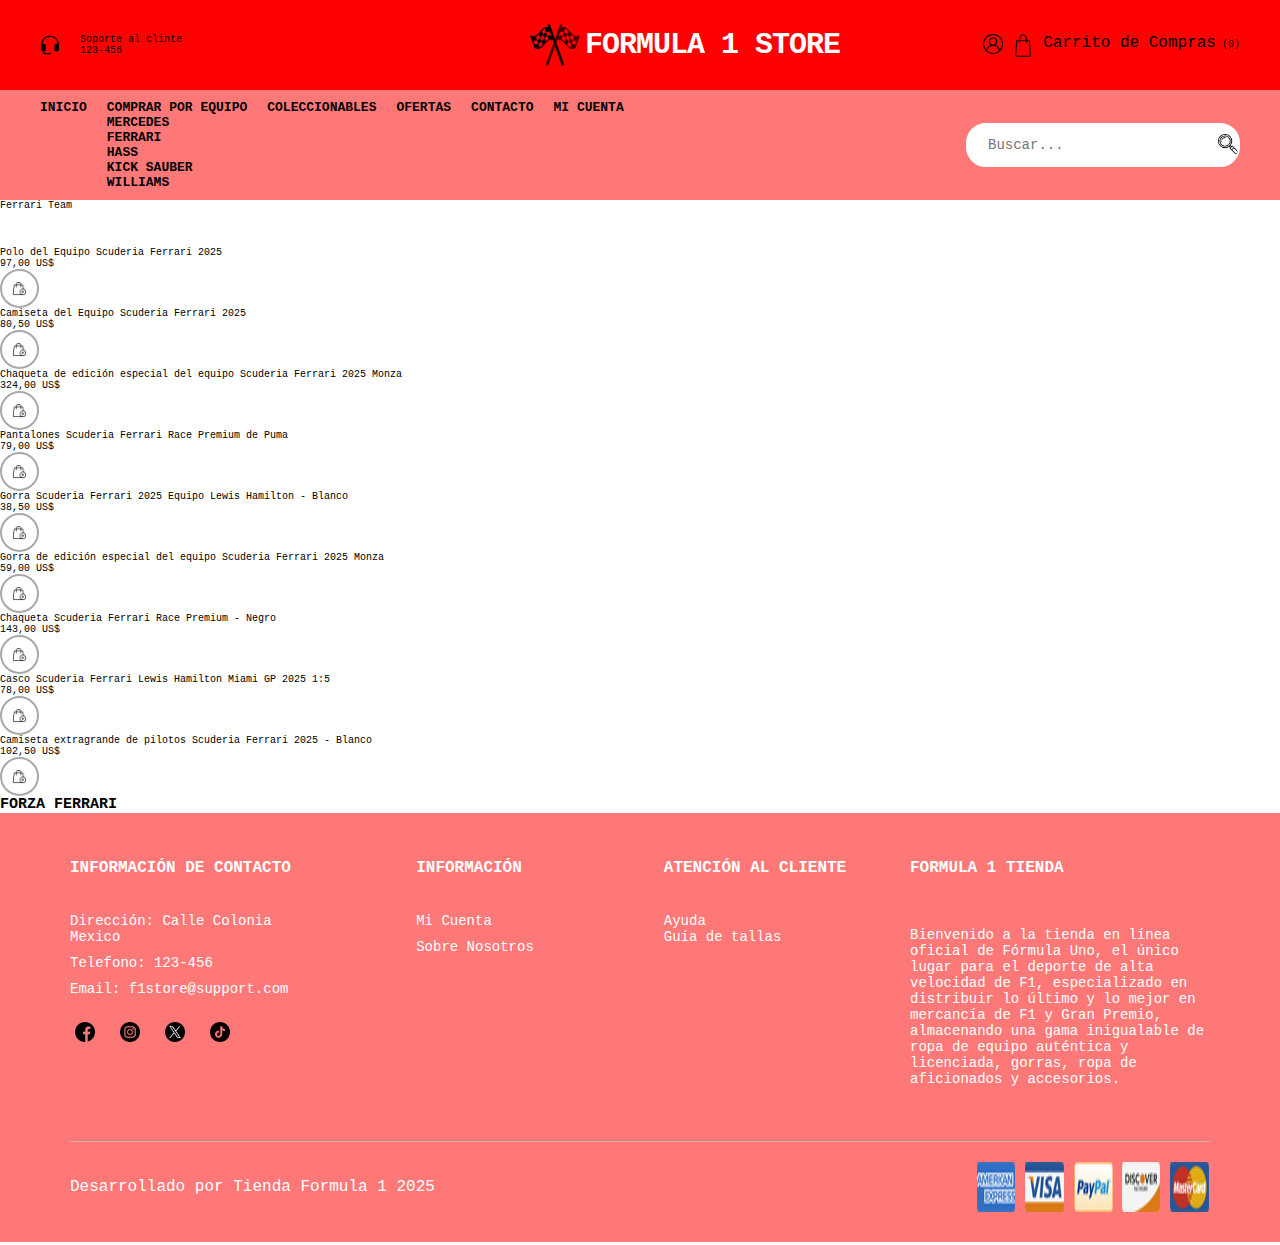
<file: FerrariTeam.html>
<!DOCTYPE html>
<html>
<head>
    <meta charset="UTF-8">
    <meta name="viewport" content="width=device-width, initial-scale=1.0">
    <title>Mercancía Ferrari</title>
    <link rel="stylesheet" href="style.css"/>
    <link rel="icon" type="image/x-icon" href="img/volante.png">
</head>
    <body>
        <header>
            <div class="container-hero">
                <div class="container hero">
                    <div class="customer-support">
                         <img src="img/suport.png" class="logo-user" alt="Logo Soporte">
                        <div class="content-customer-support">
                            <span class="text">Soporte al clinte</span>
                            <span class="number">123-456</span>
                        </div>
                    </div>
                    <div class="container-logo">
                        <img src="img/flagle.png" class="logo" alt="Logo Tienda F1">
                        <h1 class="logo"><a>Formula 1 Store</a></h1>
                    </div>

                    <div class="container-user">
                        <a href="iniciarSesion.html">
                            <img src="img/user.png" class="logo-user" alt="Logo User">
                        </a>
                        <img src="img/bag.png" class="logo-user" alt="Logo Cart">
                        <div class="content-shopping-cart">
                            <span class="text">Carrito de Compras</span>
                            <span class="number">(0)</span>
                        </div>
                    </div>
                </div>
            </div>

            <div class="container-navbar">
                <nav class="navbar container">
                    <img src="img/barsM.png" class="logo-menu" alt="Logo Menu" width="15" height="auto">
                    <ul class="menu">
                        <li><a href="index.html">Inicio</a></li>
                        <li class="dropdown"><a href="#">Comprar por Equipo</a>
                             <ul class="dropdown-content">
                                <li><a href="#">Mercedes</a></li>
                                <li><a href="FerrariTeam.html">Ferrari</a></li>
                                <li><a href="#">Hass</a></li>
                                <li><a href="#">Kick Sauber</a></li>
                                <li><a href="#">Williams</a></li>
                            </ul>
                        </li>
                        <li><a href="#">Coleccionables</a></li>
                        <li><a href="#">Ofertas</a></li>
                        <li><a href="#">Contacto</a></li>
                        <li><a href="iniciarSesion.html">Mi Cuenta</a></li>
                    </ul>
                    <form class="search-form">
                        <input type="search" placeholder="Buscar..."/>
                        <button class="btn-search">
                            <img src="img/search.png" class="logo-user" alt="Logo Search">
                        </button>
                    </form>
                </nav>
            </div>
        </header>

        <!--Imagen Banner del equipo-->
        <div class="hero-banner">
            <div class="hero-content">
                <div class="hero-text-box">
                    <div class="team-text">Ferrari Team</div>
                </div>
            </div>
        </div>

        <main class="main-container"> 
            <section class="product-grid-area">
                <p style="font-size: 12px; margin-bottom: 10px;">Elementos 9</p>
                <div class="product-grid">
                
                    <article class="product-card">
                    <div class="product-image product-image1"></div>
                    <div class="product-name">Polo del Equipo Scuderia Ferrari 2025</div>
                    <div class="product-price">97,00 US$</div>
                    <span class="add-cart">
                        <img src="img/add-to-cart.png" class="logo-elements" alt="Logo Add">
                    </span>
                    </article>

                    <article class="product-card">
                    <div class="product-image product-image2"></div>
                    <div class="product-name">Camiseta del Equipo Scuderia Ferrari 2025</div>
                    <div class="product-price">80,50 US$</div>
                    <span class="add-cart">
                        <img src="img/add-to-cart.png" class="logo-elements" alt="Logo Add">
                    </span>
                    </article>
                
                    <article class="product-card">
                    <div class="product-image product-image3"></div>
                    <div class="product-name">Chaqueta de edición especial del equipo Scuderia Ferrari 2025 Monza</div>
                    <div class="product-price">324,00 US$</div>
                    <span class="add-cart">
                        <img src="img/add-to-cart.png" class="logo-elements" alt="Logo Add">
                    </span>
                    </article>

                    <article class="product-card">
                    <div class="product-image product-image4"></div>
                    <div class="product-name">Pantalones Scuderia Ferrari Race Premium de Puma</div>
                    <div class="product-price">79,00 US$</div>
                    <span class="add-cart">
                        <img src="img/add-to-cart.png" class="logo-elements" alt="Logo Add">
                    </span>
                    </article>

                    <article class="product-card">
                    <div class="product-image product-image5"></div>
                    <div class="product-name">Gorra Scuderia Ferrari 2025 Equipo Lewis Hamilton - Blanco</div>
                    <div class="product-price">38,50 US$</div>
                    <span class="add-cart">
                        <img src="img/add-to-cart.png" class="logo-elements" alt="Logo Add">
                    </span>
                    </article>
                
                    <article class="product-card">
                    <div class="product-image product-image6"></div>
                    <div class="product-name">Gorra de edición especial del equipo Scuderia Ferrari 2025 Monza</div>
                    <div class="product-price">59,00 US$</div>
                    <span class="add-cart">
                        <img src="img/add-to-cart.png" class="logo-elements" alt="Logo Add">
                    </span>
                    </article>

                    <article class="product-card">
                    <div class="product-image product-image7"></div>
                    <div class="product-name">Chaqueta Scuderia Ferrari Race Premium - Negro</div>
                    <div class="product-price">143,00 US$</div>
                    <span class="add-cart">
                        <img src="img/add-to-cart.png" class="logo-elements" alt="Logo Add">
                    </span>
                    </article>

                    <article class="product-card">
                    <div class="product-image product-image8"></div>
                    <div class="product-name">Casco Scuderia Ferrari Lewis Hamilton Miami GP 2025 1:5</div>
                    <div class="product-price">78,00 US$</div>
                    <span class="add-cart">
                        <img src="img/add-to-cart.png" class="logo-elements" alt="Logo Add">
                    </span>
                    </article>
                
                    <article class="product-card">
                        <div class="product-image product-image9"></div>
                        <div class="product-name">Camiseta extragrande de pilotos Scuderia Ferrari 2025 - Blanco</div>
                        <div class="product-price">102,50 US$</div>
                        <span class="add-cart">
                            <img src="img/add-to-cart.png" class="logo-elements" alt="Logo Add">
                        </span>
                    </article>
                </div>
                <section class="banner-last">
                    <div class="content-banner-last">
                        <h2>FORZA FERRARI</h2>
                    </div>
                </section>
            </section>
            
        </main>

        <footer class="footer">
            <div class="container container-footer">
                <div class="menu-footer">
                    <div class="contact-info">
                        <p class="title-footer">Información de Contacto</p>
                        <ul>
                            <li>Dirección: Calle Colonia Mexico</li>
                            <li>Telefono: 123-456</li>
                            <li>Email: f1store@support.com</li>
                        </ul>
                        <div class="social-icons">
                            <span class="face"><img src="img/facebook.png" class="logo-contac" alt="Logo facebook"></span>
                            <span class="insta"><img src="img/instagram.png" class="logo-contac" alt="Logo instagram"></span>
                            <span class="twitter"><img src="img/twitter.png" class="logo-contac" alt="Logo twitter"></span>
                            <span class="tiktok"><img src="img/tiktok.png" class="logo-contac" alt="Logo tiktok"></span>
                        </div>
                    </div>
                    <div class="information">
                        <p class="title-footer">Información</p>
                        <ul>
                            <li><a href="iniciarSesion.html">Mi Cuenta</a></li>
							<li><a href="SobreNosotros.html">Sobre Nosotros</a></li>
                        </ul>
                    </div>
                    <div class="customer-service">
						<p class="title-footer">Atención al Cliente</p>
						<ul>
							<li><a href="#">Ayuda</a></li>
							<li><a href="#">Guía de tallas</a></li>
						</ul>
					</div>
                    <div class="newsletter">
						<p class="title-footer">Formula 1 Tienda</p>

						<div class="content">
							<p>
								Bienvenido a la tienda en línea oficial de Fórmula Uno, el único lugar para el 
                                deporte de alta velocidad de F1, especializado en distribuir lo último y lo mejor 
                                en mercancía de F1 y Gran Premio, almacenando una gama inigualable de ropa de equipo 
                                auténtica y licenciada, gorras, ropa de aficionados y accesorios. 
							</p>
						</div>
					</div> 
                </div>
                <div class="copyright">
					<p>
						Desarrollado por Tienda Formula 1 2025
					</p>
					<img src="img/payment.png" alt="Pagos">
				</div>
            </div>
        </footer>
    </body>
</html>
</file>
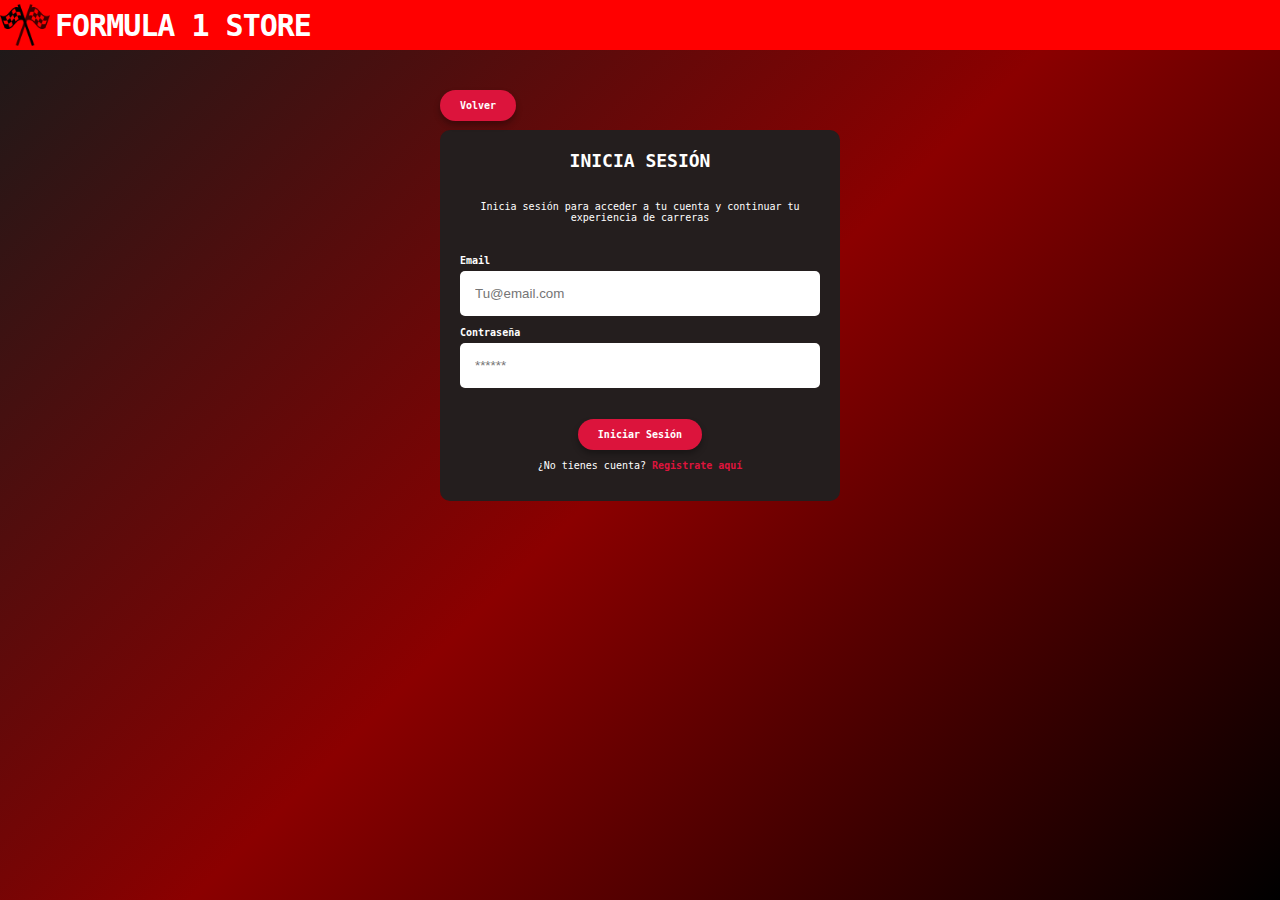
<file: iniciarSesion.html>
<!DOCTYPE html>
<html lang="en">
<head>
    <meta charset="UTF-8">
    <meta name="viewport" content="width=device-width, initial-scale=1.0">
    <title>Registro</title>
    <link rel="stylesheet" href="style.css"/>
</head>
<body>
    
    <body class="body-formulario">
    <header>
        <div class="container-hero">
                
                    <div class="container-logo">
                        <img src="img/flagle.png" class="logo" alt="Logo Tienda F1">
                        <h1 class="logo"><a>Formula 1 Store</a></h1>
                    </div>
                
            </div>

    </header>
    
    <section>
         <div class="contenedor-formulario">
             <a href="index.html" class="btn-volver">Volver</a>
            <form class="formulario">
            <fieldset>
                <legend>Inicia Sesión</legend>
                <p class="text-muted-foreground" style="text-align: center;">Inicia sesión para acceder a tu cuenta y continuar tu experiencia de carreras</p>
                <br>
                <br>
                <div class="campo">
                    
                    <label>Email</label>
                    <input class="input-text" type="email" placeholder="Tu@email.com">
                    <br><br>
                    <label>Contraseña</label>
                    <input class="input-text" type="password" placeholder="******">
                    
                    <br><br>
                    
                    
                    <div class="contenedor-boton">
                        <a href="index.html" class="btn-crearCuenta">Iniciar Sesión</a>
                    </div>
                    
                   
                    <p class="text-muted-foreground" style="text-align: center;">
                        ¿No tienes cuenta? <a href="registro.html">Registrate aquí</a>
                    </p>
                </div>
             </fieldset>
            </form>
         </div>
    </section>
</body>
</html>
</file>
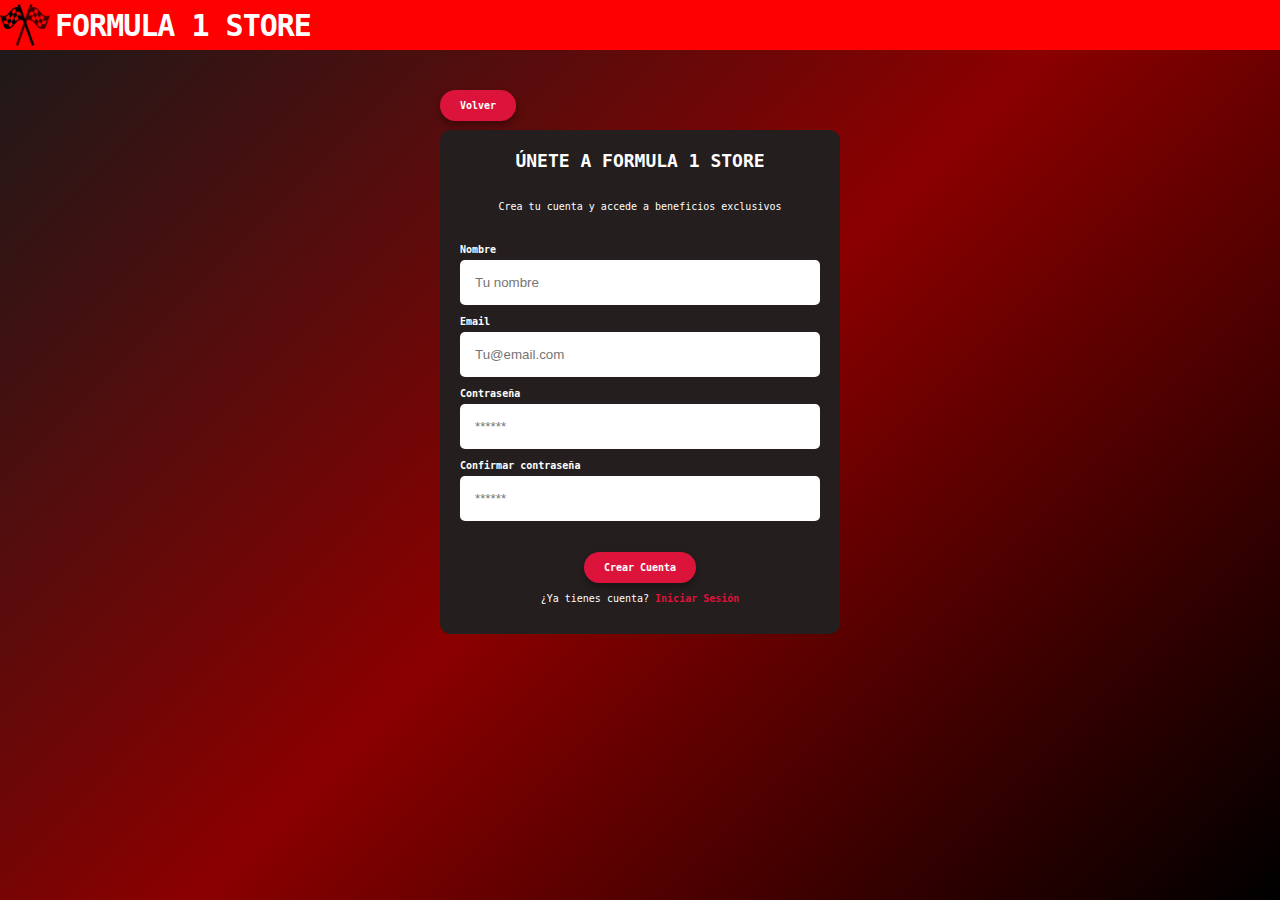
<file: registro.html>
<!DOCTYPE html>
<html lang="en">
<head>
    <meta charset="UTF-8">
    <meta name="viewport" content="width=device-width, initial-scale=1.0">
    <title>Registro</title>
    <link rel="stylesheet" href="style.css"/>
</head>
<body class="body-formulario">
    <header>
        <div class="container-hero">
                
                    <div class="container-logo">
                        <img src="img/flagle.png" class="logo" alt="Logo Tienda F1">
                        <h1 class="logo"><a>Formula 1 Store</a></h1>
                    </div>
                
            </div>

    </header>
    
    
    <section>
         <div class="contenedor-formulario">
             <a href="index.html" class="btn-volver">Volver</a>
            <form class="formulario">
            <fieldset>
                <legend>ÚNETE A Formula 1 Store</legend>
                <p class="text-muted-foreground" style="text-align: center;">Crea tu cuenta y accede a beneficios exclusivos</p>
                <br>
                <br>
                <div class="campo">
                    <label>Nombre </label>
                    <input class="input-text" type="text" placeholder="Tu nombre">
                    <br><br>
                    <label>Email</label>
                    <input class="input-text" type="email" placeholder="Tu@email.com">
                    <br><br>
                    <label>Contraseña</label>
                    <input class="input-text" type="password" placeholder="******">
                    <br><br>
                    <label>Confirmar contraseña</label>
                    <input class="input-text" type="password" placeholder="******">
                    <br><br>
                    
                    <!-- Botón Crear Cuenta -->
                    <div class="contenedor-boton">
                        <a href="index.html" class="btn-crearCuenta">Crear Cuenta</a>
                    </div>
                    
                    <!-- Párrafo de iniciar sesión -->
                    <p class="text-muted-foreground" style="text-align: center;">
                        ¿Ya tienes cuenta? <a href="iniciarSesion.html">Iniciar Sesión</a>
                    </p>
                </div>
             </fieldset>
            </form>
         </div>
    </section>
    
</body>
</html>
</file>
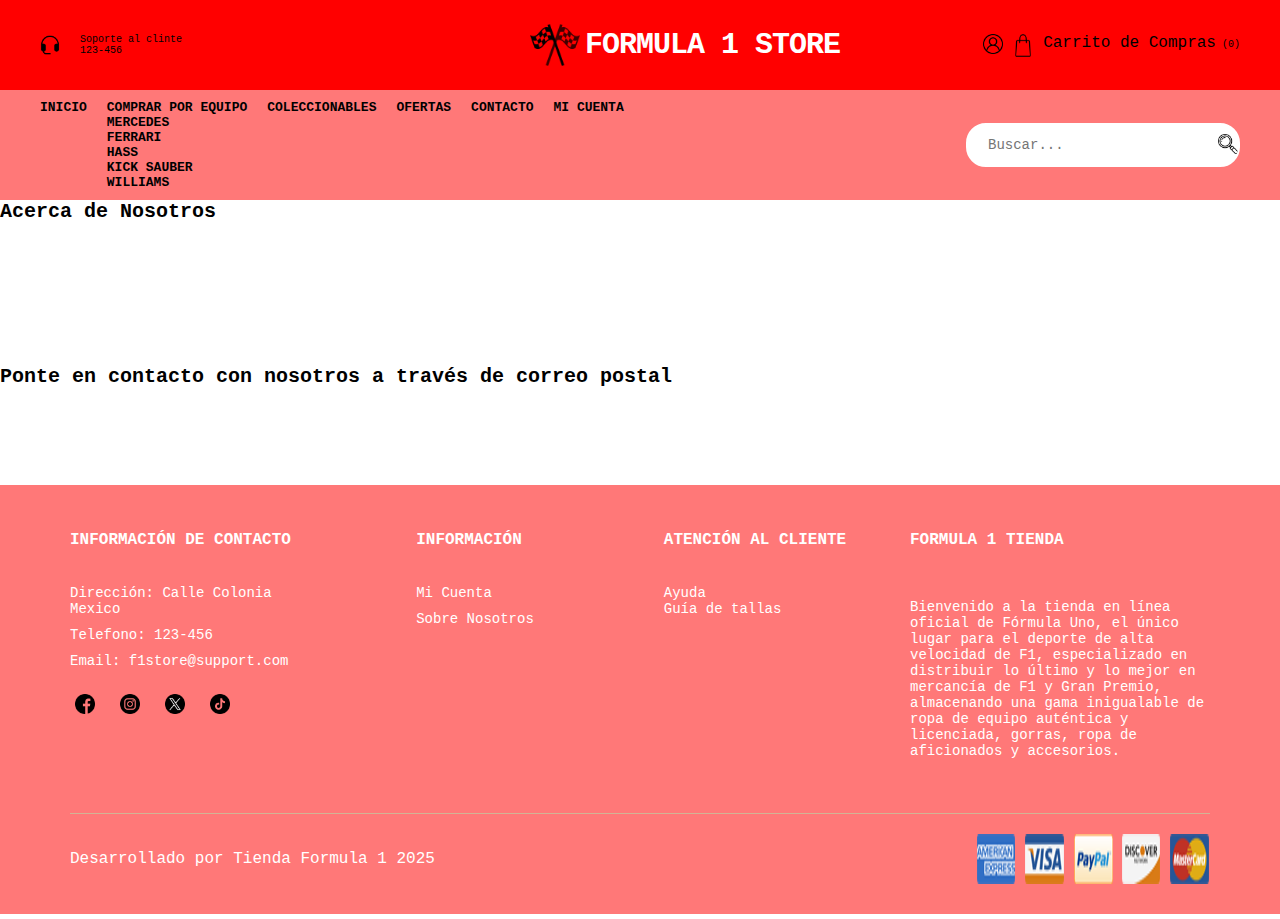
<file: SobreNosotros.html>
<!DOCTYPE html>
<html>
<head>
    <meta charset="UTF-8">
    <meta name="viewport" content="width=device-width, initial-scale=1.0">
    <title>Acerca de Nosotros</title>
    <link rel="stylesheet" href="style.css"/>
    <link rel="icon" type="image/x-icon" href="img/volante.png">
</head>
    <body>
        <header>
            <div class="container-hero">
                <div class="container hero">
                    <div class="customer-support">
                         <img src="img/suport.png" class="logo-user" alt="Logo Soporte">
                        <div class="content-customer-support">
                            <span class="text">Soporte al clinte</span>
                            <span class="number">123-456</span>
                        </div>
                    </div>
                    <div class="container-logo">
                        <img src="img/flagle.png" class="logo" alt="Logo Tienda F1">
                        <h1 class="logo"><a>Formula 1 Store</a></h1>
                    </div>

                    <div class="container-user">
                        <a href="iniciarSesion.html">
                            <img src="img/user.png" class="logo-user" alt="Logo User">
                        </a>
                        <img src="img/bag.png" class="logo-user" alt="Logo Cart">
                        <div class="content-shopping-cart">
                            <span class="text">Carrito de Compras</span>
                            <span class="number">(0)</span>
                        </div>
                    </div>
                </div>
            </div>

            <div class="container-navbar">
                <nav class="navbar container">
                    <img src="img/barsM.png" class="logo-menu" alt="Logo Menu" width="15" height="auto">
                    <ul class="menu">
                        <li><a href="index.html">Inicio</a></li>
                        <li class="dropdown"><a href="#">Comprar por Equipo</a>
                             <ul class="dropdown-content">
                                <li><a href="#">Mercedes</a></li>
                                <li><a href="FerrariTeam.html">Ferrari</a></li>
                                <li><a href="#">Hass</a></li>
                                <li><a href="#">Kick Sauber</a></li>
                                <li><a href="#">Williams</a></li>
                            </ul>
                        </li>
                        <li><a href="#">Coleccionables</a></li>
                        <li><a href="#">Ofertas</a></li>
                        <li><a href="#">Contacto</a></li>
                        <li><a href="#">Mi Cuenta</a></li>
                    </ul>
                    <form class="search-form">
                        <input type="search" placeholder="Buscar..."/>
                        <button class="btn-search">
                            <img src="img/search.png" class="logo-user" alt="Logo Search">
                        </button>
                    </form>
                </nav>
            </div>
        </header>
        <main class="content-about-us"> 
            <section class="about-us">
                <div class="content-about-us">
                    <h1 class ="title">Acerca de Nosotros</h1>
					    		<p>
						    		La administración de nuestra web se encuentra a cargo de Fanatics (International) Ltd.
                                    Como líder global en merchandising deportivo oficial, Fanatics ofrece sus servicios en más de 180 países. Tiene tiendas en más de 12 idiomas de muchos de los equipos y ligas más famosas del mundo. Y cuenta con un servicio de atención al cliente en 11 idiomas. En febrero de 2016, Fanatics expandió el alcance del mercado en licencias deportivas gracias a la adquisición de Kitbag, empresa internacional con sede en Reino Unido, especializada en la venta internacional online de material deportivo. Actualmente, Kitbag apoya y complementa las fructuosas operaciones que, desde EEUU, están centradas en establecer sólidas relaciones con grandes equipos y organizaciones deportivas alrededor del mundo.
                                    Desde su base en Manchester, bastión deportivo del Reino Unido, Fanatics ofrece sus servicios y soluciones desde el principio hasta el final del proceso a casi 30 socios de diferentes deportes a escala internacional. Fanatics destaca por sus relaciones con organizaciones mundialmente conocidas como La Liga, la Premier League, la Bundesliga, Ligue 1 y el SPL, además de representar a las grandes ligas de EEUU, al golf, rugby, Fórmula 1 y tenis.
                                    A nivel internacional, Fanatics ejerce su liderazgo en la gestión de diferentes eventos, siendo proveedor de merchandising para diferentes acontecimientos además de tiendas físicas. Destaca igualmente por su experiencia en los principales estadios de rugby, fútbol y golf. El servicio de infraestructura y compromiso de Fanatics también se han expandido a nivel internacional, integrándose con sus ya establecidas soluciones de marketing y tecnología, usadas tradicionalmente por Fanatics y sus socios en EEUU y ayudando a Fanatics a extender su pericia y experiencia a escala global.
                                    Fanatics gestiona F1 Store™ en Formula1.com con licencia.
							    </p>
                    <h1 class ="title"><br>Ponte en contacto con nosotros a través de correo postal</h1>
					    		<p>
						    		También puedes escribir a nuestro equipo cuando lo necesites a la siguiente dirección postal:
                                    <br>
                                    F1 Store<br>
                                    c/o Fanatics International<br>
                                    Touchet Hall Road<br>
                                    Middleton<br>
                                    Manchester<br>
                                    M24 2FL
							    </p>
			    </div>
            </section>
        </main>
        <footer class="footer">
            <div class="container container-footer">
                <div class="menu-footer">
                    <div class="contact-info">
                        <p class="title-footer">Información de Contacto</p>
                        <ul>
                            <li>Dirección: Calle Colonia Mexico</li>
                            <li>Telefono: 123-456</li>
                            <li>Email: f1store@support.com</li>
                        </ul>
                        <div class="social-icons">
                            <span class="face"><img src="img/facebook.png" class="logo-contac" alt="Logo facebook"></span>
                            <span class="insta"><img src="img/instagram.png" class="logo-contac" alt="Logo instagram"></span>
                            <span class="twitter"><img src="img/twitter.png" class="logo-contac" alt="Logo twitter"></span>
                            <span class="tiktok"><img src="img/tiktok.png" class="logo-contac" alt="Logo tiktok"></span>
                        </div>
                    </div>
                    <div class="information">
                        <p class="title-footer">Información</p>
                        <ul>
                            <li><a href="iniciarSesion.html">Mi Cuenta</a></li>
							<li><a href="SobreNosotros.html">Sobre Nosotros</a></li>
                        </ul>
                    </div>
                    <div class="customer-service">
						<p class="title-footer">Atención al Cliente</p>
						<ul>
							<li><a href="#">Ayuda</a></li>
							<li><a href="#">Guía de tallas</a></li>
						</ul>
					</div>
                    <div class="newsletter">
						<p class="title-footer">Formula 1 Tienda</p>

						<div class="content">
							<p>
								Bienvenido a la tienda en línea oficial de Fórmula Uno, el único lugar para el 
                                deporte de alta velocidad de F1, especializado en distribuir lo último y lo mejor 
                                en mercancía de F1 y Gran Premio, almacenando una gama inigualable de ropa de equipo 
                                auténtica y licenciada, gorras, ropa de aficionados y accesorios. 
							</p>
						</div>
					</div> 
                </div>
                <div class="copyright">
					<p>
						Desarrollado por Tienda Formula 1 2025
					</p>
					<img src="img/payment.png" alt="Pagos">
				</div>
            </div>
        </footer>
    </body>
</html>
</file>
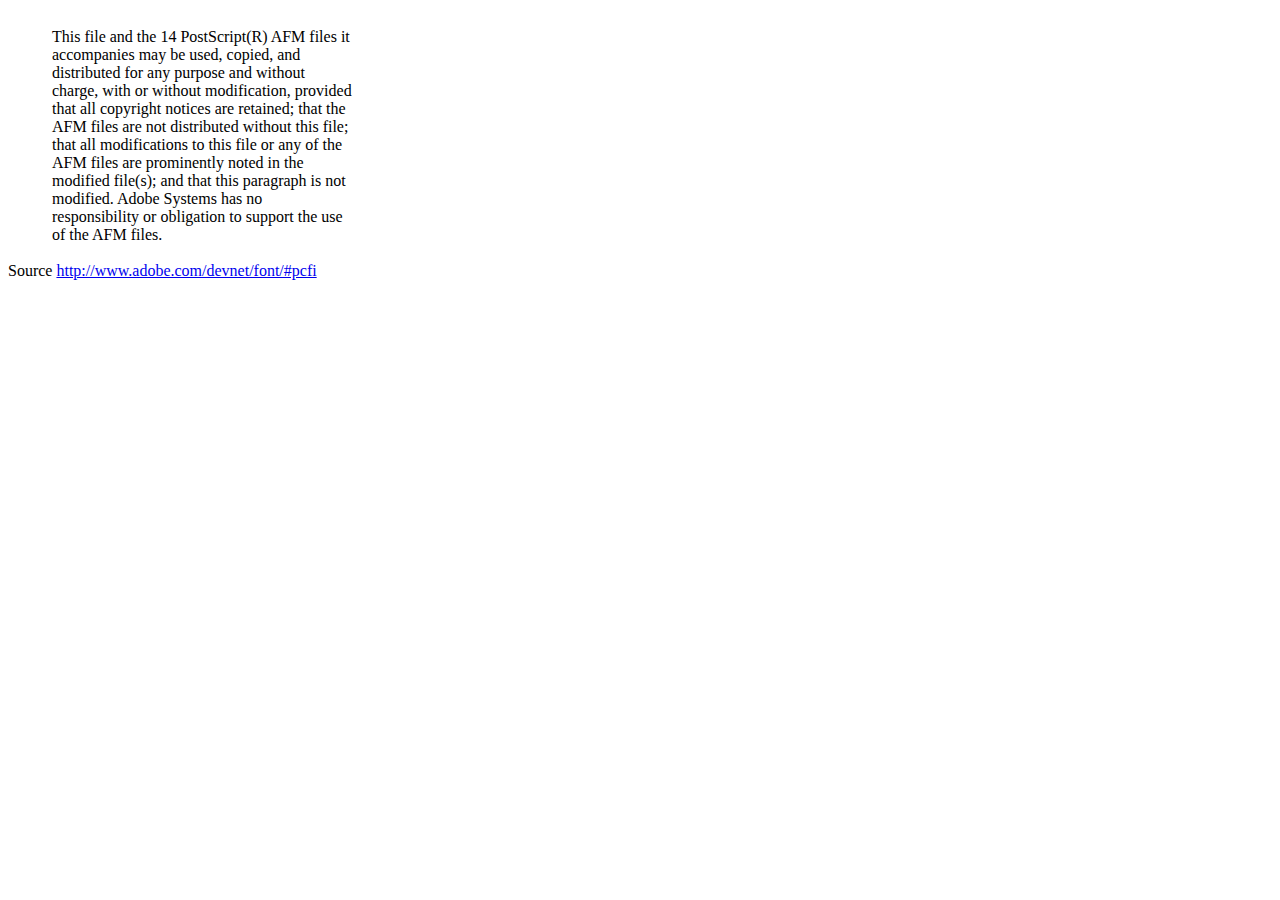
<file: Configuracion/libreria/dompdf/lib/fonts/mustRead.html>
<html>
	<head>
		<meta http-equiv="content-type" content="text/html;charset=iso-8859-1">
		<meta name="generator" content="Adobe GoLive 4">
		<title>Core 14 AFM Files - ReadMe</title>
	</head>
	<body bgcolor="white">
		<font color="white">or</font>
		<table border="0" cellpadding="0" cellspacing="2">
			<tr>
				<td width="40"></td>
				<td width="300">This file and the 14 PostScript(R) AFM files it accompanies may be used, copied, and distributed for any purpose and without charge, with or without modification, provided that all copyright notices are retained; that the AFM files are not distributed without this file; that all modifications to this file or any of the AFM files are prominently noted in the modified file(s); and that this paragraph is not modified. Adobe Systems has no responsibility or obligation to support the use of the AFM files. <font color="white">Col</font></td>
			</tr>
		</table>
		<p>Source <a href="http://www.adobe.com/devnet/font/#pcfi">http://www.adobe.com/devnet/font/#pcfi</a></p>
</body>
</html>
</file>
<file: style.css>
/*Colores*/
:root{
    --primary-color : #FF7878;
    --background-color: #FF0000;
    --dark-color : #000000;
}
html{
    font-size: 62.5%;
    font-family:monospace,Georgia, 'Times New Roman', Times, serif;
}
*{
    margin: 0;
    padding: 0;
    box-sizing: border-box;
}
/*------------------------*/
/*        UTILIDADES      */
/*------------------------*/
.container{
    max-width: 120rem;
    margin: 0 auto;
}

.heading-1{
    text-align: center;
    font-weight: 500;
    font-size: 3rem;
}

/*logo de la bandera*/
.logo {
    width: 50px;
    height: auto;
}


.logo-user{
    width: 20px;
    height: auto;
}

.logo-feature{
    width: 35px;
    height: auto;
}

.logo-elements{
    width: 15px;
    height: auto;
}

/*HEAD*/
.container-hero{
    background-color: var(--background-color);
}

.hero{
    display: flex;
    justify-content: space-between;
    align-items: center;
    padding: 2rem 0;
}

.customer-support{
    display: flex;
    align-items: center;
    gap: 2rem;
}

.content-customer-support{
    display: flex;
    flex-direction: column;
}

.container-logo{
    display: flex;
    align-items: center;
    gap: .5rem;
    white-space: nowrap;
}

.container-logo h1 a{
    text-decoration: none;
    color: white;
    font-size: 3rem;
    text-transform: uppercase;
    letter-spacing: -1px;
}

.container-user{
    display: flex;
    gap: 1rem;
    cursor: pointer;
}
.container-user .text{
    font-size: 1.6rem;
}

.container-navbar{
    background-color: var(--primary-color);
}

.navbar{
    display: flex;
    justify-content: space-between;
    align-items: center;
    padding: 1rem 0;
}

.navbar .logo-menu{
    display: none;
}

.menu{
    display: flex;
    gap: 2rem;
}

.menu li{
    list-style: none;
}

.menu a{
    text-decoration: none;
    font-size: 1.3rem;
    color: var(--dark-color);
    font-weight: 600;
    text-transform: uppercase;
    position: relative;
}

.menu a::after{
    content: '';
    width:1.5rem ;
    height: 3px;
    background-color :rgb(94, 11, 11);
    position: absolute;
    bottom: -3px;
    left: 50%;
    transform: translate(-50%,50%);
    opacity: 0;
    transition: all .3s ease;
} 
/*Cuando pasas el cursor se ilumina en color blanco*/
.menu a:hover::after{
    opacity: 1;
}

.menu a:hover{
    color: white;
}

.search-form{
    position: relative;
    display: flex;
    align-items: center;
    border: 2px solid white;
    border-radius: 2rem;
    background-color: white;
    height: 4.4rem;
    overflow: hidden;
}

.search-form input{
    outline: none;
    font-family: inherit;
    border: none;
    width: 25rem;
    font-size: 1.4rem;
    padding: 0 2rem;
    color: gray;
    cursor: pointer;
}

.search-form input::-webkit-search-cancel-button{
    appearance: none;
}

.btn-search {
    background: none;      /* sin fondo */
    border: none;          /* sin borde */
    outline: none;         /* sin borde azul al hacer clic */
    padding: 0;            /* quita el espacio interno */
    cursor: pointer;       /* cambia el cursor a mano */
}

/*BANNER*/
.banner{
    background-image: linear-gradient(100deg,black,#00000020),url("img/banner2.jpg");
    height: 60rem;
    background-size: cover;
    background-position: center;
}

.content-banner{
    max-width: 90rem;
    margin: 0 auto;
    padding: 25rem 0;
}

.content-banner p{
    color: var(--primary-color);
    font-size: 1.2rem;
    margin-bottom: 1rem;
    font-weight: 500;
}

.content-banner h2{
    color: white;
    font-size: 3.5rem;
    font-weight: 500;
    line-height: 1.2;
}

.content-banner a{
    margin-top: 2rem;
    text-decoration: none;
    color: white;
    background-color: var(--primary-color);
    display: inline-block;
    padding: 1rem 3rem;
    text-transform: uppercase;
    border-radius: 3rem;
}

/*main content*/
.main-content{
    background-color: white;
}

/*features*/

.container-features{
    display: grid;
    grid-template-columns: repeat(4,1fr);
    gap: 3rem;
    padding: 3rem 0;
}

.card-feature{
    display: flex;
    align-items: center;
    justify-content: center;
    gap: 1.5 rem;
    background-color: rgb(192, 140, 140);
    border-radius: 1rem;
    padding: 1.5rem 0;
}

.feature-content{
    display: flex;
    flex-direction: column;
    gap: 0.5rem;
}

.feature-content span{
    font-weight: 700;
    font-size: 1.2rem;
    color: var(--dark-color);
}

.feature-content p{
    color: darkred;
    font-weight: 500;
}

/*colecciones*/
.top-collections{
    display: flex;
    flex-direction: column;
    gap: 2rem;
    margin-bottom: 3rem;
}

.container-collections{
    display: grid;
    grid-template-columns: repeat(3,1fr);
    gap: 3rem;
}

.card-collections{
    height: 20rem;
    display: flex;
    flex-direction: column;
    align-items: center;
    justify-content: center;
    border-radius: 2rem;
    gap: 2rem;
}

.collections-f1{
    background-image: linear-gradient(#00000080,#00000080),url(img/c2.jpg);
    background-size: cover;
    background-position: bottom;
    background-repeat: no-repeat;
}

.collections-team{
    background-image: linear-gradient(#00000080,#00000080),url(img/c3.jpg);
    background-size: cover;
    background-position: center;
    background-repeat: no-repeat;
}

.collections-helmets{
    background-image: linear-gradient(#00000080,#00000080),url(img/c1.jpg);
    background-size: cover;
    background-position:center;
    background-repeat: no-repeat;
}

.card-collections p{
    font-size: 2.5rem;
    color: white;
    text-transform: capitalize;
    position: relative;
    text-align: center;
}

.card-collections p::after{
    content: '';
    width: 2.5rem;
    height: 2px;
    background-color: white;
    position: absolute;
    bottom: -1rem;
    left: 50%;
    transform: translate(-50%,50%);
}

.card-collections span{
    font-size: 1.6rem;
    color: white;
    cursor: pointer;
}

.card-collections span:hover{
    color: var(--primary-color);
}

/*Lanzamientos*/
.latest-releases{
    display: flex;
    flex-direction: column;
    gap: 2rem;
    margin-bottom: 3rem;
}

.latest{
    width: 200px;
    height: auto;
}

.container {
    display: flex;
}

.container-products{
    display: grid;
    grid-template-columns: repeat(auto-fit,minmax(20rem,1fr));
    gap: 3rem;
}

.card-product{
    background-color: lightgray;
    padding: 2rem 3rem;
    border-radius: .5rem;
    cursor: pointer;
    box-shadow: 0 0 .2rem rgba(0, 0, 0, 0.1);
}

.container-img{
    position: relative;
}

.button-group{
    display: flex;
    flex-direction: column;
    gap: 1rem;
    position: absolute;
    top: 0;
    right: -3rem;
    z-index: -1;
}
.content-card-product{
    display: grid;
    justify-items: center;
    grid-template-columns: 1fr 1fr;
    grid-template-rows: repeat(4,min-content);
    row-gap: 1rem;
    transition: all .4s ease;
}

.button-group span{
    border: 1px solid darkgray;
    padding: 0.8rem;
    display: flex;
    align-items: center;
    border-radius: 50%;
    cursor: pointer;
    transition: all .6s ease;
}

.button-group span:hover{
    background-color: var(--primary-color);
}

.card-product:hover .button-group{
    z-index: 0;
    right: -1rem;
}
.content-card-product h3{
    grid-row: 2/3;
    grid-column: 1/-1;
    font-weight: 400;
    font-size: 1.6rem;
    margin-bottom: 1rem;
    cursor: pointer;
}

.content-card-product h3:hover{
    color: var(--primary-color);
}

.add-cart{
    justify-self: start;
    border: 2px solid darkgray;
    padding: 1rem;
    border-radius: 50%;
    cursor: pointer;
    transition: all .4s ease;
    display: flex;
    align-items: center;
    justify-content: center;
}

.add-cart:hover{
    background-color: darkgray;
}

.content-card-product .price{
    justify-self: end;
    align-self:center ;
    font-size: 1.7rem;
    font-weight: 600;
}

/*Imagenes Collage*/
.gallery{
    display: grid;
    grid-template-columns: repeat(4,1fr);
    grid-template-rows: repeat(2,30rem);
    gap: 1.5rem;
    margin-bottom: 3rem;
}

.gallery img{
    width: 100%;
    height: 100%;
    object-fit: cover;
}

.gallery-img-3{
    grid-column: 2/4;
    grid-row: 1/3;
}

.buy-team {
    display: flex;
    flex-direction: column;
    align-items: center;
}

.container-team {
    display: flex;
    justify-content: center; 
    align-items: center;     
    gap: 2rem;               
    flex-wrap: wrap;         
    padding: 2rem 0;
}

.container-img-team {
    flex: 0 1 auto;
}

.team-img {
    width: 120px;      
    height: auto;      
    border-radius: 1rem;
    transition: transform 0.3s ease, box-shadow 0.3s ease;
}

.team-img:hover {
    transform: scale(1.05);
    box-shadow: 0 4px 12px rgba(0, 0, 0, 0.2);
}

.footer{
    background-color: var(--primary-color);  
}

.logo-contac{
    width: 20px;
    height: auto;
}

.container-footer {
	display: flex;
	flex-direction: column;
	gap: 4rem;
	padding: 3rem;
}

.menu-footer {
	display: grid;
	grid-template-columns: repeat(3, 1fr) 30rem;
	gap: 3rem;
	justify-items: center;
}

.title-footer {
	font-weight: 600;
	font-size: 1.6rem;
	text-transform: uppercase;
}

.contact-info,
.information,
.customer-service,
.newsletter {
	display: flex;
	flex-direction: column;
	gap: 2rem;
}

.contact-info ul,
.information ul,
.my-account ul {
	display: flex;
	flex-direction: column;
	gap: 1rem;
}

.contact-info ul li,
.information ul li,
.customer-service ul li {
	list-style: none;
	color: #fff;
	font-size: 1.4rem;
	font-weight: 300;
}

.information ul li a,
.customer-service ul li a {
	text-decoration: none;
	color: #fff;
	font-weight: 300;
}

.information ul li a:hover,
.customer-service ul li a:hover {
	color: var(--dark-color);
}

.social-icons {
	display: flex;
	gap: 1.5rem;
}

.social-icons span {
	border-radius: 50%;
	width: 3rem;
	height: 3rem;

	display: flex;
	align-items: center;
	justify-content: center;
}

.content p {
	font-size: 1.4rem;
	color: #fff;
	font-weight: 300;
}
.copyright {
	display: flex;
	justify-content: space-between;
	padding-top: 2rem;

	border-top: 1px solid #d2b495;
}

.copyright p {
	font-weight: 400;
	font-size: 1.6rem;
}

/* Formulario */

.formulario {
    background-color:#241E1E;
    width: min(40rem,100%); /* Utiliza el valor mas pequeño */
    margin: 0 auto;
    padding: 2rem;
    border-radius: 1rem;
}

.formulario fieldset {
    border:none;
}
.contenedor-formulario {
    position: relative;
    width: min(40rem, 100%);
    margin: 80px auto 0 auto; /* Margen superior para dar espacio al botón */
}

.formulario legend {
    text-align: center;
    font-size: 1.8rem;
    text-transform: uppercase;
    font-weight: 700;
    margin-bottom: 2rem;
    color: #fff;
}

.campo label {
    color:#fff;
    font-weight: bold;
    margin-bottom: .5rem;
    display: block;
}
.input-text {
    width: 100%;
    border: none;
    padding: 1.5rem;
    border-radius: .5rem;
}

p {
    display: block;
    margin-block-start: 1em;
    margin-block-end: 1em;
    margin-inline-start: 0px;
    margin-inline-end: 0px;
    unicode-bidi: isolate;
    color:#fff
}

.text-muted-foreground {
    color: #fff;
}
.text-muted-foreground a {
    color: #DC143C;
    text-decoration: none; 
    font-weight: bold;
}

.text-muted-foreground a:hover {
    color: #ff0000;
    text-decoration: underline; 
}

.body-formulario {
   
   background: linear-gradient(135deg, #1a1a1a 0%, #8B0000 50%, #000000 100%);
    margin: 0;
    padding: 0;
    min-height: 100vh;
}

.btn-volver {
    position: absolute; 
    top: -40px;
    left: 0;
    background-color: #DC143C;
    color: white;
    padding: 10px 20px;
    border-radius: 25px; 
    text-decoration: none;
    font-weight: bold;
    box-shadow: 0 4px 6px rgba(0,0,0,0.3);
    transition: all 0.3s;
}

.btn-volver:hover {
    background-color: #ff0000;
    transform: scale(1.05);
}


.contenedor-boton {
    margin-top: 2rem;
    text-align: center;
}

.btn-crearCuenta {
    background-color: #DC143C;
    color: white;
    padding: 10px 20px;
    border-radius: 25px;
    text-decoration: none;
    font-weight: bold;
    box-shadow: 0 4px 6px rgba(0,0,0,0.3);
    transition: all 0.3s;
    display: inline-block;
}

.btn-crearCuenta:hover {
    background-color: #ff0000;
    transform: scale(1.05);
}
</file>
